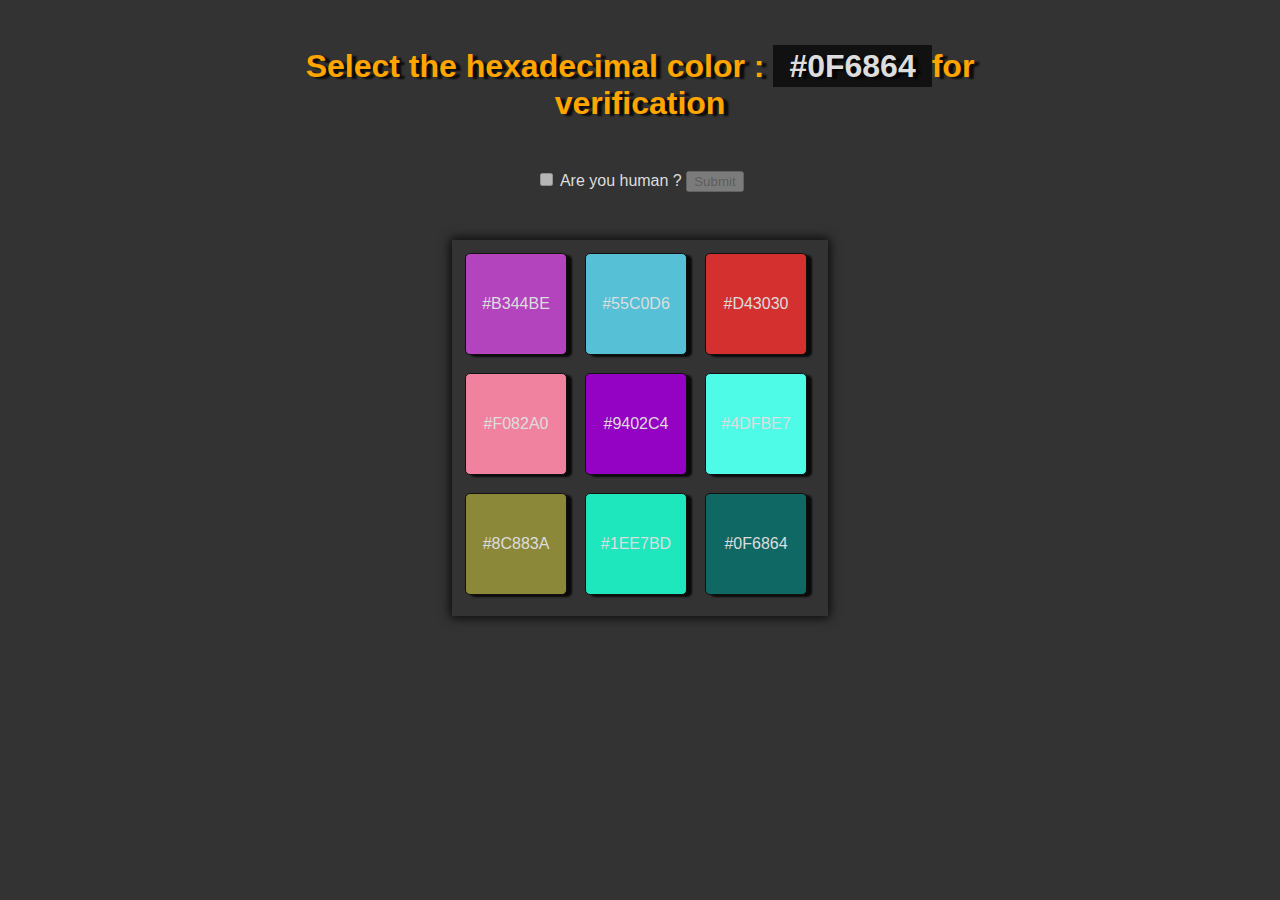
<file: index.html>
<!DOCTYPE html>
<html lang="en">
<head>
    <meta charset="UTF-8">
    <meta name="viewport" content="width=device-width, initial-scale=1.0">
    <link rel="stylesheet" href="style.css">
    <link href="https://cdn.jsdelivr.net/npm/bootstrap@5.0.2/dist/css/bootstrap.min.css" rel="stylesheet" integrity="sha384-EVSTQN3/azprG1Anm3QDgpJLIm9Nao0Yz1ztcQTwFspd3yD65VohhpuuCOmLASjC" crossorigin="anonymous">
    <title>Iam No t a robot</title>
</head>
<body>
    <div class="form_container">
        <form  action="/succees.html">
            <h1>Select the hexadecimal color : <span id="selectorColor"> 


            </span>for verification </h1>
            <input   type="checkbox" id="checkbox">
            <label for="checkbox"> Are you human ? </label>
            <button class="btn btn-light" type="submit">Submit</button>
        </form>
    </div> <!--end form container-->
    <main class="container">
        <div class="element"></div>
        <div class="element"></div>
        <div class="element"></div>
        <div class="element"></div>
        <div class="element"></div>
        <div class="element"></div>
        <div class="element"></div>
        <div class="element"></div>
        <div class="element"></div>
    </main>
    <script src="main.js"></script>
</body>
</html>
</file>
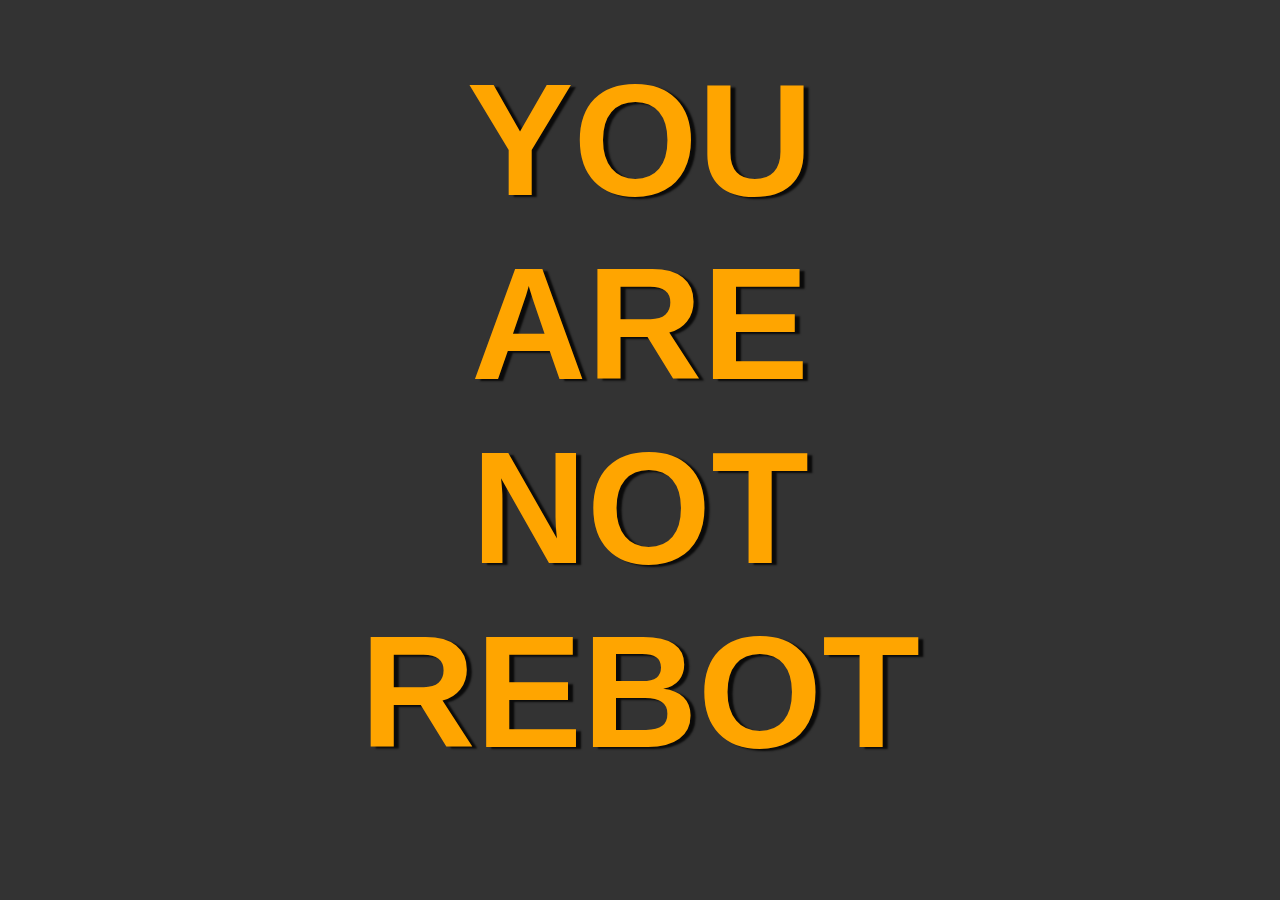
<file: succees.html>
<!DOCTYPE html>
<html lang="en">
<head>
    <meta charset="UTF-8">
    <meta name="viewport" content="width=device-width, initial-scale=1.0">
    <link rel="stylesheet" href="style.css">

    <title>you are you not reboot</title>
</head>
<style>

    body{
        text-align: center;
        font-size: 5rem;
        text-transform: uppercase;
    }
</style>
<body>
    <h1>you are not rebot</h1>
</body>
</html>
</file>
<file: style.css>
body{
    max-width: 700px;
    margin: 0 auto;
    display: flex;
    flex-direction: column;
    justify-content: center ;
    align-items: center;
    text-align: center;
    background-color: #333 !important;
    font-family: 'Segoe UI', Tahoma, Geneva, Verdana, sans-serif;
}

:root{
    --lightc : #ddd;
    --dark-c: #111;
    --text-shadow: 5px 2px 2px rgba(0,0,0,0.8);

}

h1{
    color :orange;
    margin: 3rem 0;
    text-shadow: var(--text-shadow); 
}
h1 span{
      background-color: var(--dark-c);
      color: var(--lightc);
      padding: 0.2rem 1rem;
}

label{
    color: var(--lightc);
}

.container{
    padding: 13px;
    margin-top: 3rem;
    width: 350px;
    height: 350px;
    display: grid;
    grid-template-columns: repeat(3,1fr);
    gap: 10px;
    box-shadow: 0 0 10px 2px rgba(0, 0, 0, 0.8);
}


.element{
    width: 100px;
    height: 100px;
    border: 1px solid var(--dark-c);
    display: flex;
    justify-content: center;
    align-items: center;
    color: var(--lightc);
    box-shadow:  var(--text-shadow);
    border-radius: 5px;
}
.element:hover{
    cursor: pointer;
    box-shadow: inset 0 0 100px 5px var(--dark-c);
}
</file>
